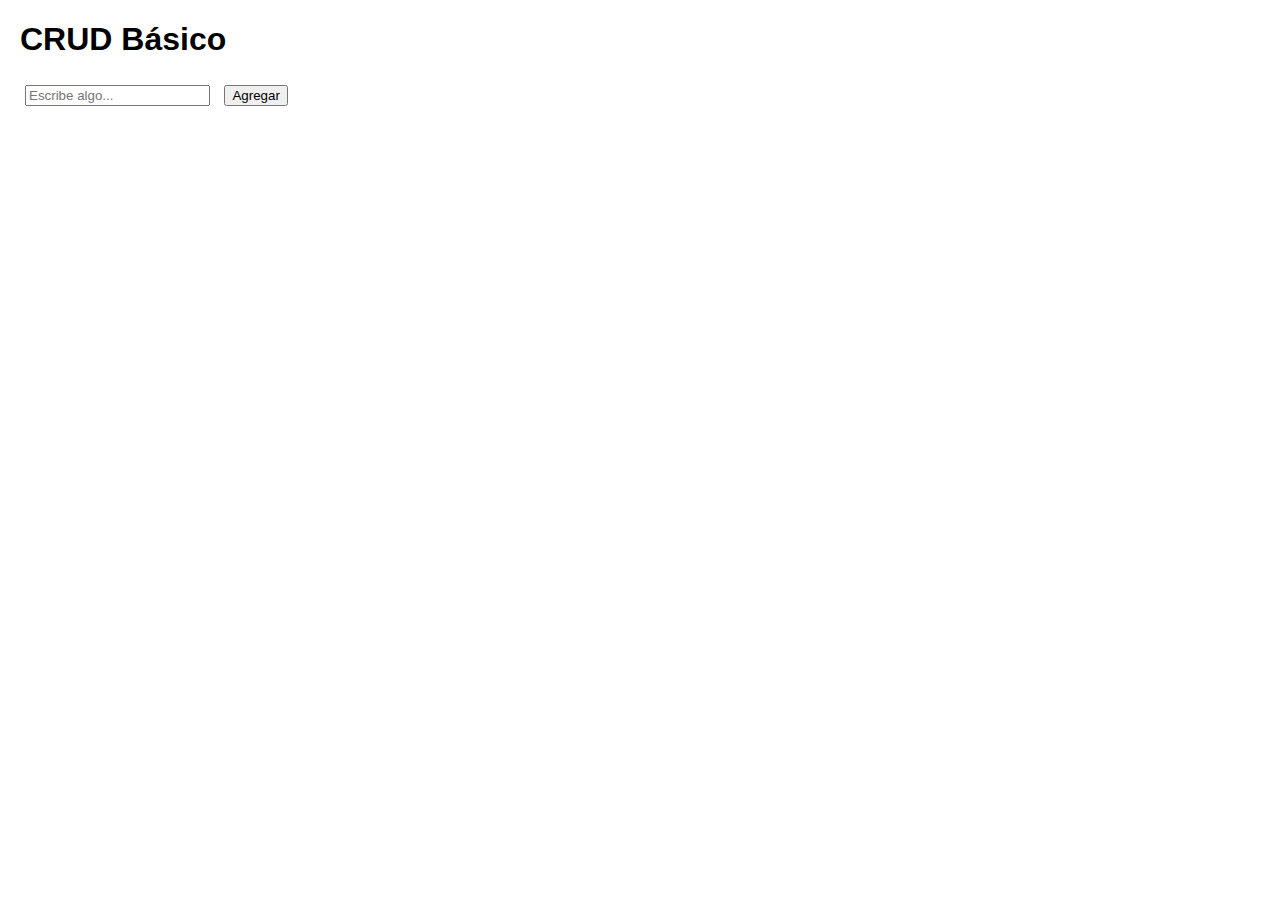
<file: Full-Sack/proyectoFinal/index.html>
<!DOCTYPE html>
<html lang="es">
<head>
  <meta charset="UTF-8">
  <title>CRUD Básico</title>
  <style>
    body { font-family: Arial, sans-serif; margin: 20px; }
    input, button { margin: 5px; }
    ul { list-style: none; padding: 0; }
    li { margin: 5px 0; }
    .edit { color: blue; cursor: pointer; margin-left: 10px; }
    .delete { color: red; cursor: pointer; margin-left: 10px; }
  </style>
</head>
<body>
  <h1>CRUD Básico</h1>

  <!-- CREATE -->
  <input type="text" id="nuevoElemento" placeholder="Escribe algo...">
  <button onclick="crearElemento()">Agregar</button>

  <!-- READ -->
  <ul id="lista"></ul>

  <script>
    let elementos = [];

    // CREATE
    function crearElemento() {
      const input = document.getElementById('nuevoElemento');
      const valor = input.value.trim();
      if (valor) {
        elementos.push(valor);
        input.value = '';
        mostrarElementos();
      }
    }

    // READ
    function mostrarElementos() {
      const lista = document.getElementById('lista');
      lista.innerHTML = '';
      elementos.forEach((el, index) => {
        lista.innerHTML += `
          <li>
            ${el}
            <span class="edit" onclick="editarElemento(${index})">✏️ Editar</span>
            <span class="delete" onclick="eliminarElemento(${index})">🗑️ Eliminar</span>
          </li>`;
      });
    }

    // UPDATE
    function editarElemento(index) {
      const nuevoValor = prompt('Editar elemento:', elementos[index]);
      if (nuevoValor !== null && nuevoValor.trim() !== '') {
        elementos[index] = nuevoValor.trim();
        mostrarElementos();
      }
    }

    // DELETE
    function eliminarElemento(index) {
      elementos.splice(index, 1);
      mostrarElementos();
    }
  </script>
</body>
</html>
</file>
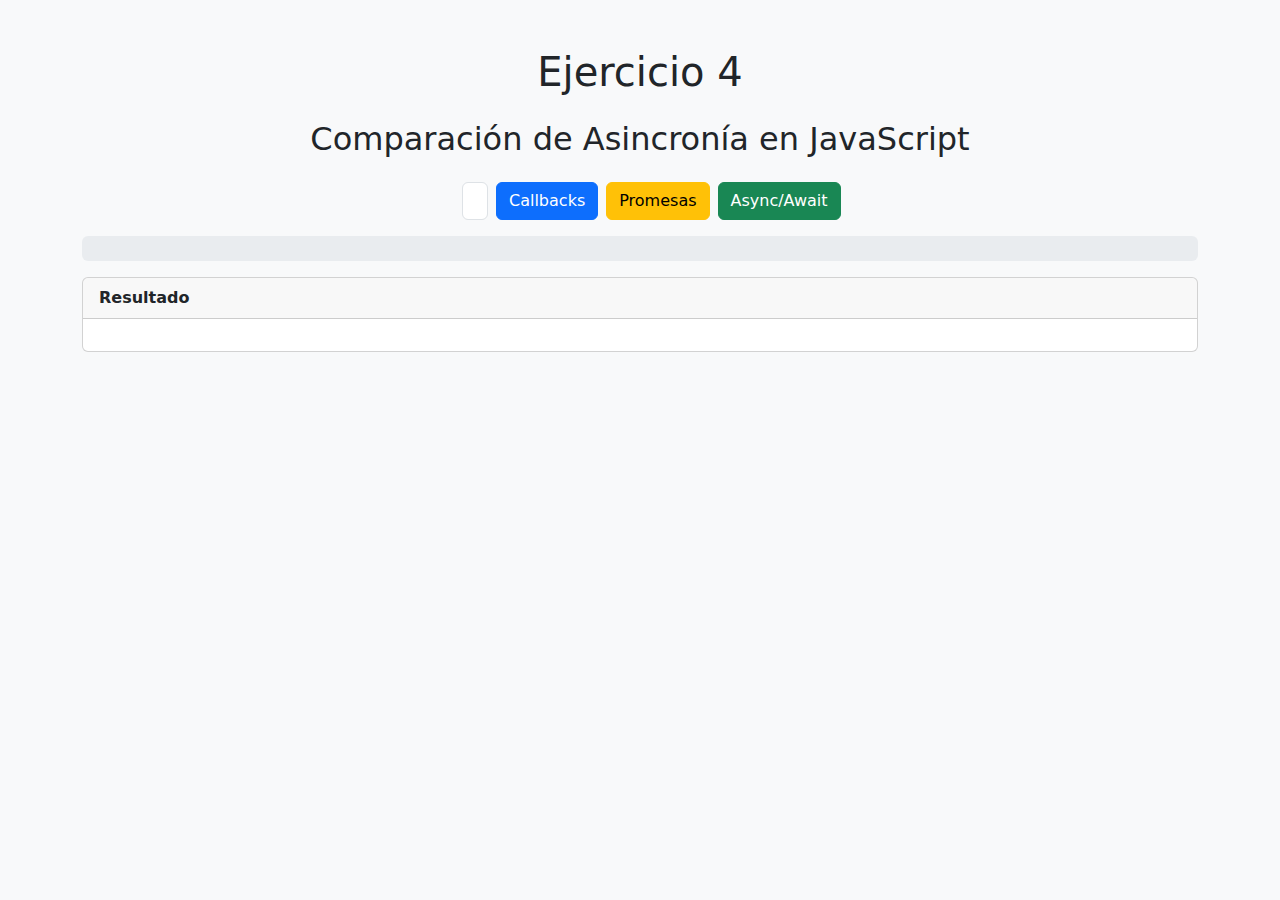
<file: Full-Sack/modulo 4/E4m4/index.html>
<!DOCTYPE html>
<html lang="en">
  <head>
    <meta charset="UTF-8" />
    <meta name="viewport" content="width=device-width, initial-scale=1.0" />
    <title>Ejercicio 4 - Modulo 4</title>
    <link
      href="https://cdn.jsdelivr.net/npm/bootstrap@5.3.2/dist/css/bootstrap.min.css"
      rel="stylesheet"
    />
  </head>
  <body class="bg-light">
    <div class="container py-5">
      <h1 class="text-center mb-4">Ejercicio 4</h1>
      <h2 class="text-center mb-4">Comparación de Asincronía en JavaScript</h2>

      <div class="row justify-content-center mb-3">
        <div class="col-md-4 d-flex gap-2">
          <input
            id="userIdInput"
            class="form-control"
            type="number"
            placeholder="ID de usuario"
            min="1"
          />
          <button class="btn btn-primary" onclick="ejecutarCallbacks()">
            Callbacks
          </button>
          <button class="btn btn-warning" onclick="ejecutarPromesas()">
            Promesas
          </button>
          <button class="btn btn-success" onclick="ejecutarAsync()">
            Async/Await
          </button>
        </div>
      </div>

      <!-- Progress Bar -->
      <div class="progress mb-3" style="height: 25px">
        <div
          id="progressBar"
          class="progress-bar progress-bar-striped progress-bar-animated"
          style="width: 0%"
        >
          Esperando...
        </div>
      </div>

      <!-- Resultado -->
      <div class="card">
        <div id="title-result" class="card-header fw-bold">Resultado</div>
        <div class="card-body">
          <pre id="output" class="mb-0"></pre>
        </div>
      </div>
    </div>

    <script src="./app.js"></script>
  </body>
</html>
</file>
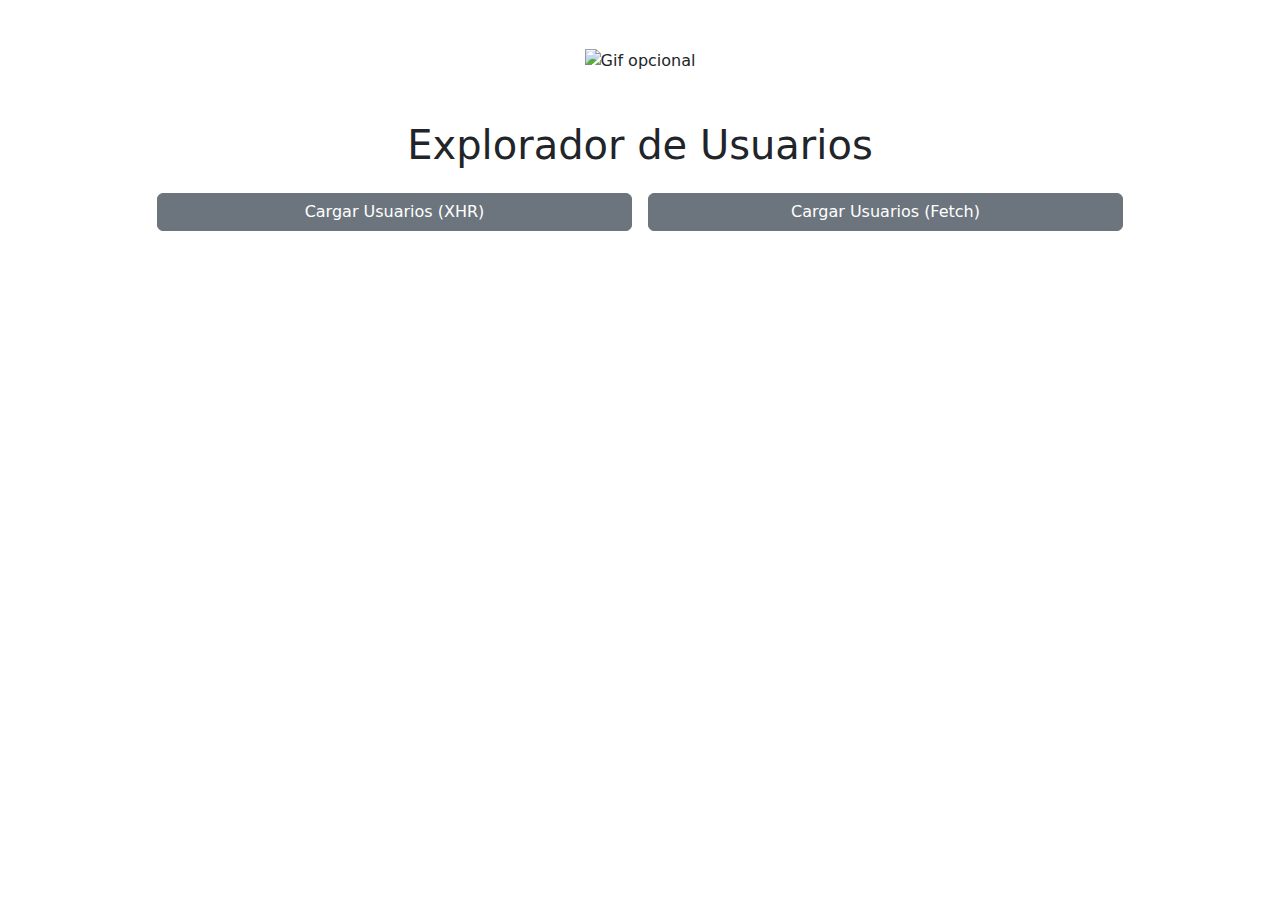
<file: Full-Sack/modulo 4/E5-M4/index.html>
<!DOCTYPE html>
<html lang="es">
  <head>
    <meta charset="UTF-8" />
    <meta name="viewport" content="width=device-width, initial-scale=1.0" />
    <title>Consumo de APIs</title>
    <link
      rel="stylesheet"
      href="https://cdn.jsdelivr.net/npm/bootstrap@5.3.8/dist/css/bootstrap.min.css"
    />

    <link rel="stylesheet" href="./app.js" />
  </head>
  <body class="container">
    <header class="text-center mt-5">
      <img id="migif" alt="Gif opcional" />
      <h1 class="mt-5">Explorador de Usuarios</h1>
    </header>
    <main>
      <div class="row justify-content-center">
        <button
          id="cargar-xhr"
          class="btn btn-secondary mt-3 col-12 col-md-5 me-md-2"
        >
          Cargar Usuarios (XHR)
        </button>
        <button
          id="cargar-fetch"
          class="btn btn-secondary mt-3 col-12 col-md-5 ms-md-2"
        >
          Cargar Usuarios (Fetch)
        </button>
      </div>
      <div id="resultado" class="mt-3 g-3 row"></div>
      <div id="loader" class="d-flex justify-content-center py-5 d-none">
        <div class="spinner-border text-primary" role="status">
          <span class="visually-hidden">Cargando...</span>
        </div>
      </div>
    </main>
    <script src="./app.js"></script>
    <!-- <script src="./ejercicio.js"></script> -->
  </body>
</html>
</file>
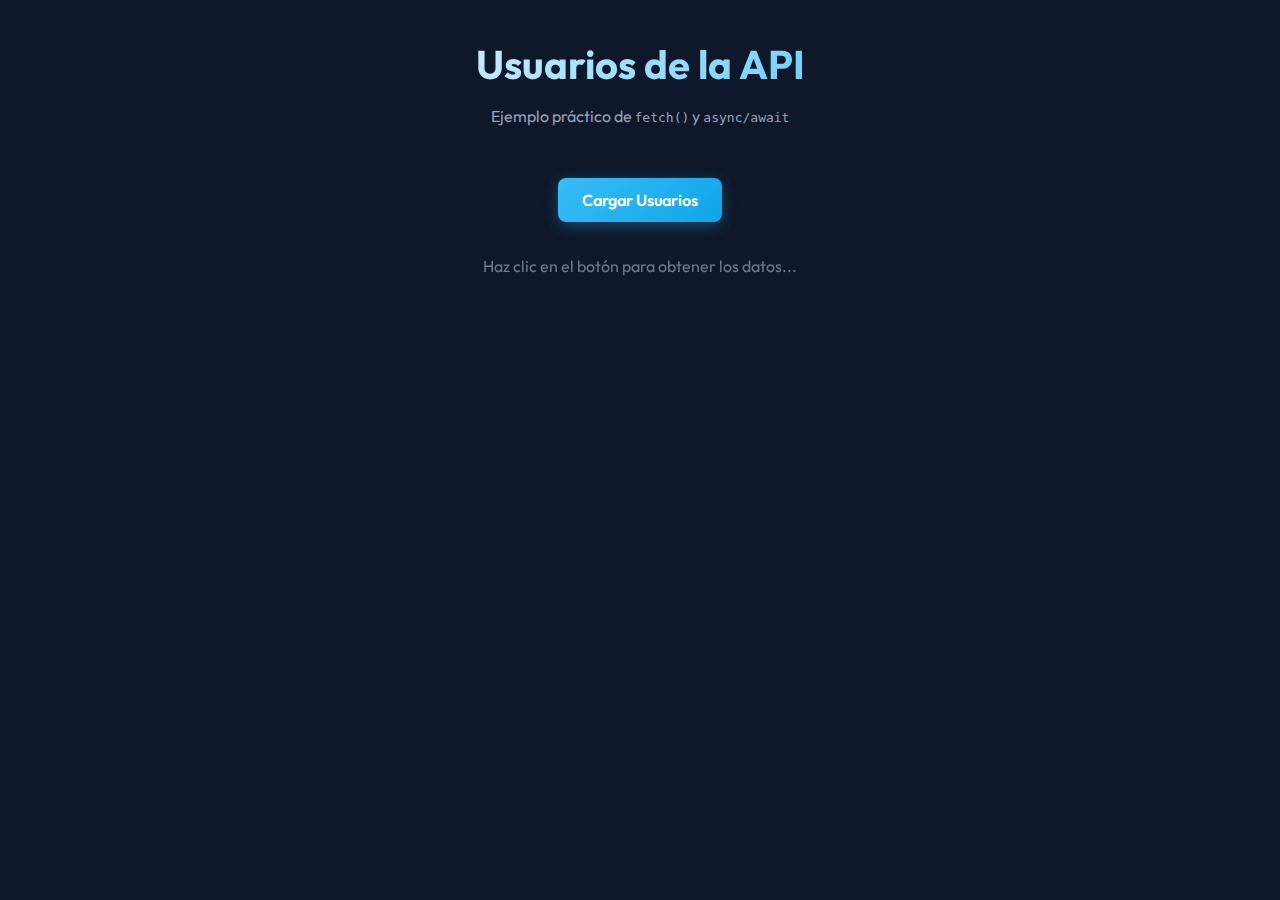
<file: Full-Sack/modulo 4/E5M4/index.html>
<!DOCTYPE html>
<html lang="es">
<head>
    <meta charset="UTF-8">
    <meta name="viewport" content="width=device-width, initial-scale=1.0">
    <title>Demo Consumo API</title>
    <link rel="stylesheet" href="styles.css">
    <!-- Fuente moderna de Google Fonts -->
    <link href="https://fonts.googleapis.com/css2?family=Outfit:wght@300;400;600&display=swap" rel="stylesheet">
</head>
<body>
    <div class="container">
        <header>
            <h1>Usuarios de la API</h1>
            <p>Ejemplo práctico de <code>fetch()</code> y <code>async/await</code></p>
        </header>

        <main>
            <button id="loadButton" class="btn-primary">
                Cargar Usuarios
            </button>
            
            <div id="userList" class="user-grid">
                <!-- Aquí se insertarán los usuarios -->
                <p class="placeholder-text">Haz clic en el botón para obtener los datos...</p>
            </div>
        </main>
    </div>

    <script src="script.js"></script>
</body>
</html>
</file>
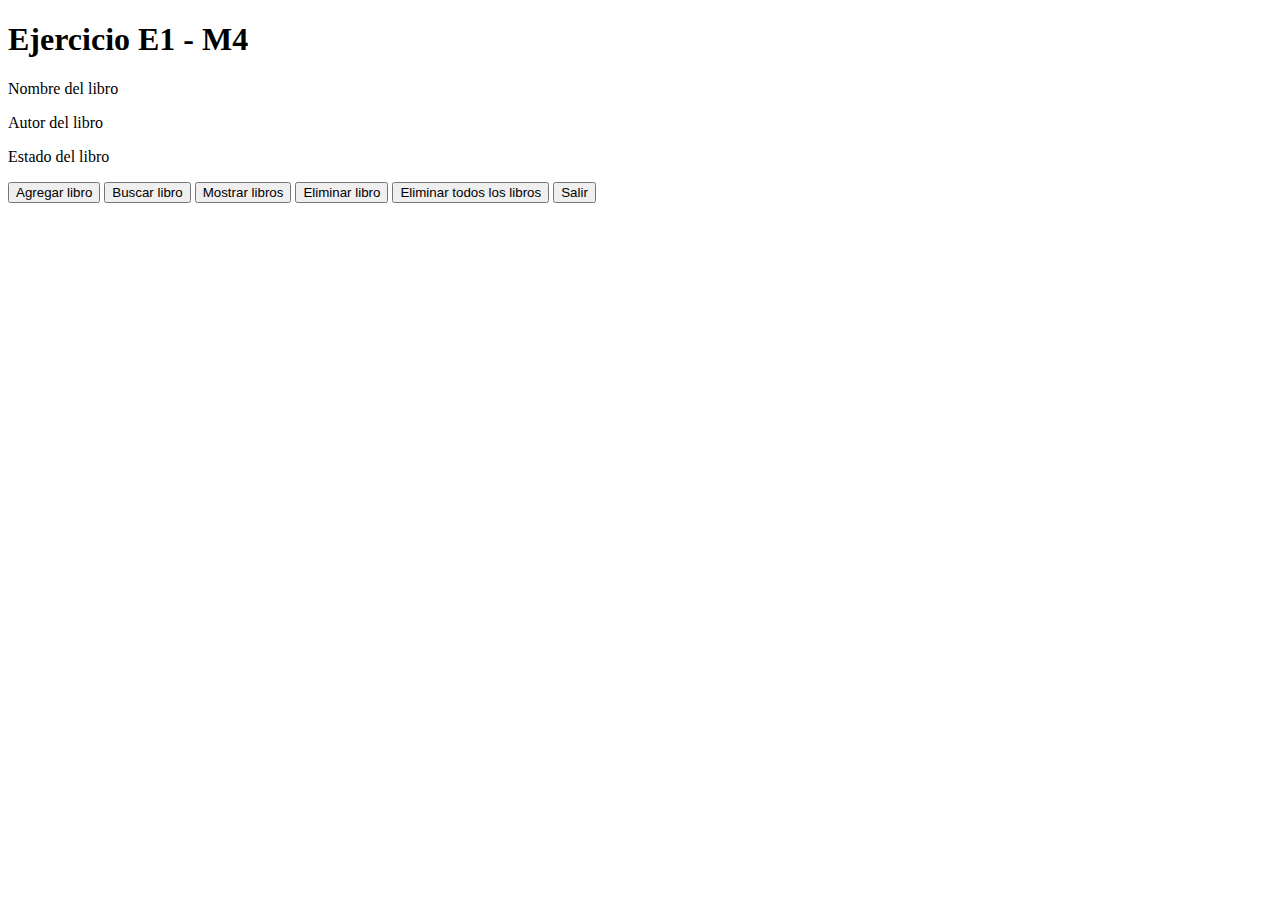
<file: Full-Sack/modulo 4/Libroteca/index.html>
<!DOCTYPE html>
<html lang="en">

<head>
  <meta charset="UTF-8" />
  <meta name="viewport" content="width=device-width, initial-scale=1.0" />
  <title>E1 - M4</title>
</head>

<body>
  <h1>Ejercicio E1 - M4</h1>
  <section>
    <p>Nombre del libro</p>
    <p>Autor del libro</p>
    <p>Estado del libro</p>
    <button>Agregar libro</button>
    <button>Buscar libro</button>
    <button>Mostrar libros</button>
    <button>Eliminar libro</button>
    <button>Eliminar todos los libros</button>
    <button>Salir</button>
  </section>

  <script src="./main.js"></script>
</body>

</html>
</file>
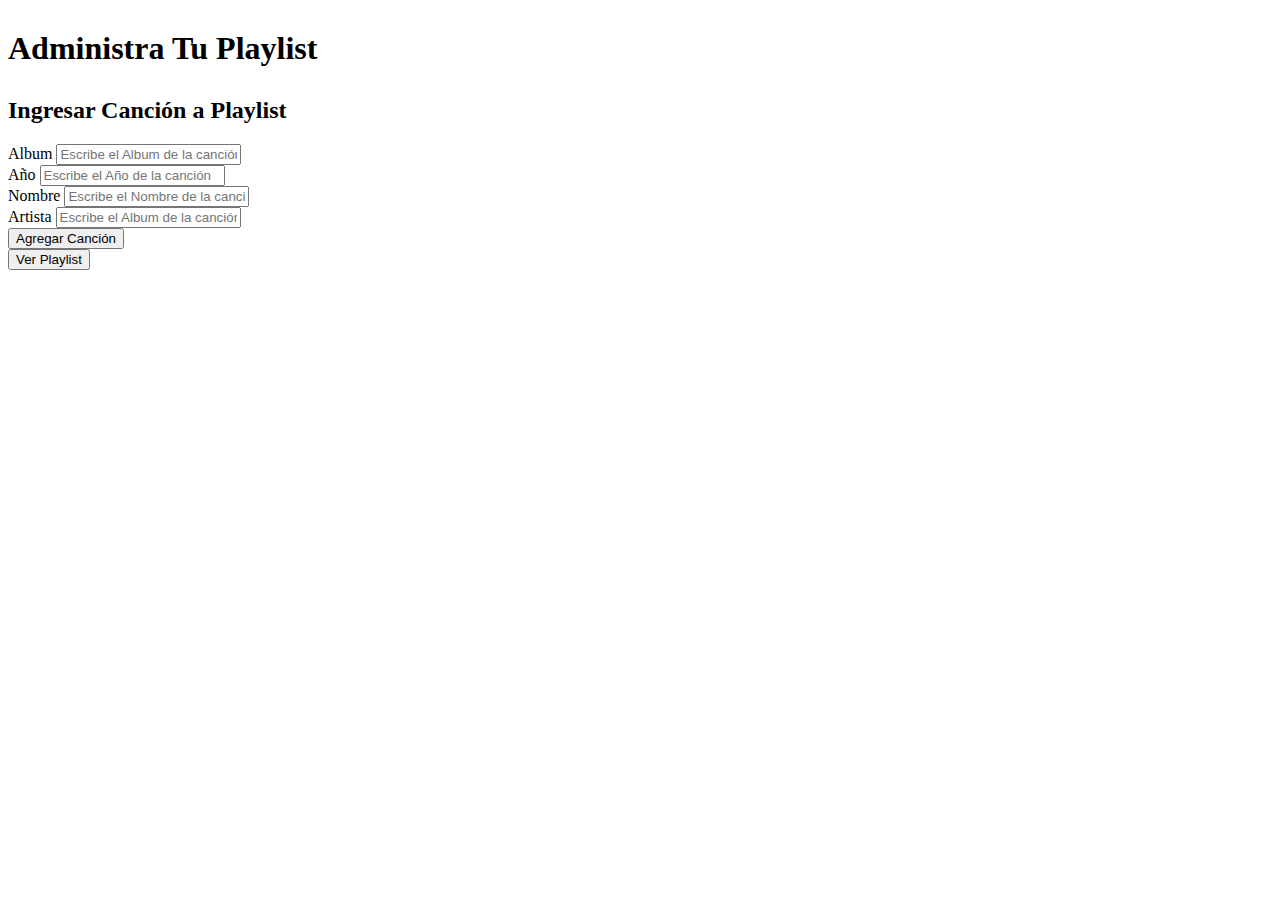
<file: Full-Sack/modulo-3-main/Clase 10 - Integración Bootstrap + JS - Mantenedor Playlist/index.html>
<!DOCTYPE html>
<html lang="en">

<head>
    <meta charset="UTF-8">
    <meta name="viewport" content="width=device-width, initial-scale=1.0">
    <title>Mantenedor de Playlist</title>
    <link href="https://cdn.jsdelivr.net/npm/bootstrap@5.3.8/dist/css/bootstrap.min.css" rel="stylesheet"
        integrity="sha384-sRIl4kxILFvY47J16cr9ZwB07vP4J8+LH7qKQnuqkuIAvNWLzeN8tE5YBujZqJLB" crossorigin="anonymous">
    <link rel="stylesheet" href="./assets/css/index.css">
</head>

<body>
    <header>
        <h1 class="text-center">Administra Tu Playlist</h1>
        <nav>

        </nav>
    </header>
    <main>
        <div class="container">
            <div class="row">
                <div class="col-12">
                    <h2 class="text-center" id="titulo-formulario">Ingresar Canción a Playlist</h2>
                    <!-- Album, Año, Nombre Canción, Artista -->
                    <form action="" id="formulario-agregar-cancion">
                        <div class="mb-3">
                            <label for="album" class="form-label">Album</label>
                            <input type="text" class="form-control" id="album"
                                placeholder="Escribe el Album de la canción">
                        </div>
                        <div class="mb-3">
                            <label for="anno" class="form-label">Año</label>
                            <input type="text" class="form-control" id="anno"
                                placeholder="Escribe el Año de la canción">
                        </div>
                        <div class="mb-3">
                            <label for="nombre" class="form-label">Nombre</label>
                            <input type="text" class="form-control" id="nombre"
                                placeholder="Escribe el Nombre de la canción">
                        </div>
                        <div class="mb-3">
                            <label for="artista" class="form-label">Artista</label>
                            <input type="text" class="form-control" id="artista"
                                placeholder="Escribe el Album de la canción">
                        </div>
                        <button type="submit" id="btn-agregar-cancion" class="btn btn-outline-success w-100">Agregar Canción</button>
                    </form>
                    <button type="button" id="btn-ver-playlist" class="btn btn-outline-success w-100 mt-5">Ver Playlist</button>
                </div>
            </div>
        </div>
    </main>
    <footer>

    </footer>
    <script src="https://cdn.jsdelivr.net/npm/bootstrap@5.3.8/dist/js/bootstrap.bundle.min.js"
        integrity="sha384-FKyoEForCGlyvwx9Hj09JcYn3nv7wiPVlz7YYwJrWVcXK/BmnVDxM+D2scQbITxI"
        crossorigin="anonymous"></script>
    <script src="./assets/js/index.js"></script>
</body>

</html>
</file>
<file: Full-Sack/modulo 4/E5M4/styles.css>
:root {
  --bg-color: #0f172a;
  --card-bg: #1e293b;
  --text-primary: #f8fafc;
  --text-secondary: #94a3b8;
  --accent-color: #38bdf8;
  --accent-hover: #0ea5e9;
  --shadow: 0 4px 6px -1px rgb(0 0 0 / 0.1), 0 2px 4px -2px rgb(0 0 0 / 0.1);
}

* {
  box-sizing: border-box;
  margin: 0;
  padding: 0;
}

body {
  font-family: "Outfit", sans-serif;
  background-color: var(--bg-color);
  color: var(--text-primary);
  line-height: 1.6;
  min-height: 100vh;
  display: flex;
  justify-content: center;
  padding: 2rem;
}

.container {
  width: 100%;
  max-width: 800px;
}

header {
  text-align: center;
  margin-bottom: 3rem;
  animation: fadeInDown 0.8s ease-out;
}

header h1 {
  font-size: 2.5rem;
  background: linear-gradient(135deg, #fff 0%, var(--accent-color) 100%);
  -webkit-background-clip: text;
  -webkit-text-fill-color: transparent;
  margin-bottom: 0.5rem;
}

header p {
  color: var(--text-secondary);
}

.btn-primary {
  background: linear-gradient(135deg, var(--accent-color), var(--accent-hover));
  color: white;
  border: none;
  padding: 12px 24px;
  border-radius: 8px;
  font-size: 1rem;
  font-weight: 600;
  cursor: pointer;
  transition: transform 0.2s, box-shadow 0.2s;
  display: block;
  margin: 0 auto 2rem;
  font-family: inherit;
  box-shadow: 0 4px 15px rgba(56, 189, 248, 0.3);
}

.btn-primary:hover {
  transform: translateY(-2px);
  box-shadow: 0 6px 20px rgba(56, 189, 248, 0.4);
}

.btn-primary:active {
  transform: translateY(0);
}

.user-grid {
  display: grid;
  grid-template-columns: repeat(auto-fill, minmax(280px, 1fr));
  gap: 1.5rem;
}

.user-card {
  background-color: var(--card-bg);
  padding: 1.5rem;
  border-radius: 12px;
  border: 1px solid rgba(255, 255, 255, 0.05);
  box-shadow: var(--shadow);
  transition: transform 0.3s, border-color 0.3s;
  animation: fadeInUp 0.5s ease-out backwards;
}

/* Stagger animation based on index handled in JS or simply default */
.user-card:hover {
  transform: translateY(-5px);
  border-color: var(--accent-color);
}

.user-card h3 {
  color: var(--accent-color);
  margin-bottom: 0.5rem;
}

.user-card p {
  font-size: 0.9rem;
  color: var(--text-secondary);
  margin-bottom: 0.25rem;
}

.placeholder-text {
  text-align: center;
  grid-column: 1 / -1;
  color: var(--text-secondary);
  opacity: 0.7;
}

@keyframes fadeInDown {
  from {
    opacity: 0;
    transform: translateY(-20px);
  }
  to {
    opacity: 1;
    transform: translateY(0);
  }
}

@keyframes fadeInUp {
  from {
    opacity: 0;
    transform: translateY(20px);
  }
  to {
    opacity: 1;
    transform: translateY(0);
  }
}
</file>
<file: Full-Sack/modulo-3-main/Clase 10 - Integración Bootstrap + JS - Mantenedor Playlist/assets/css/index.css>
#titulo-formulario, h1{
    margin-top: 30px;
}
</file>
